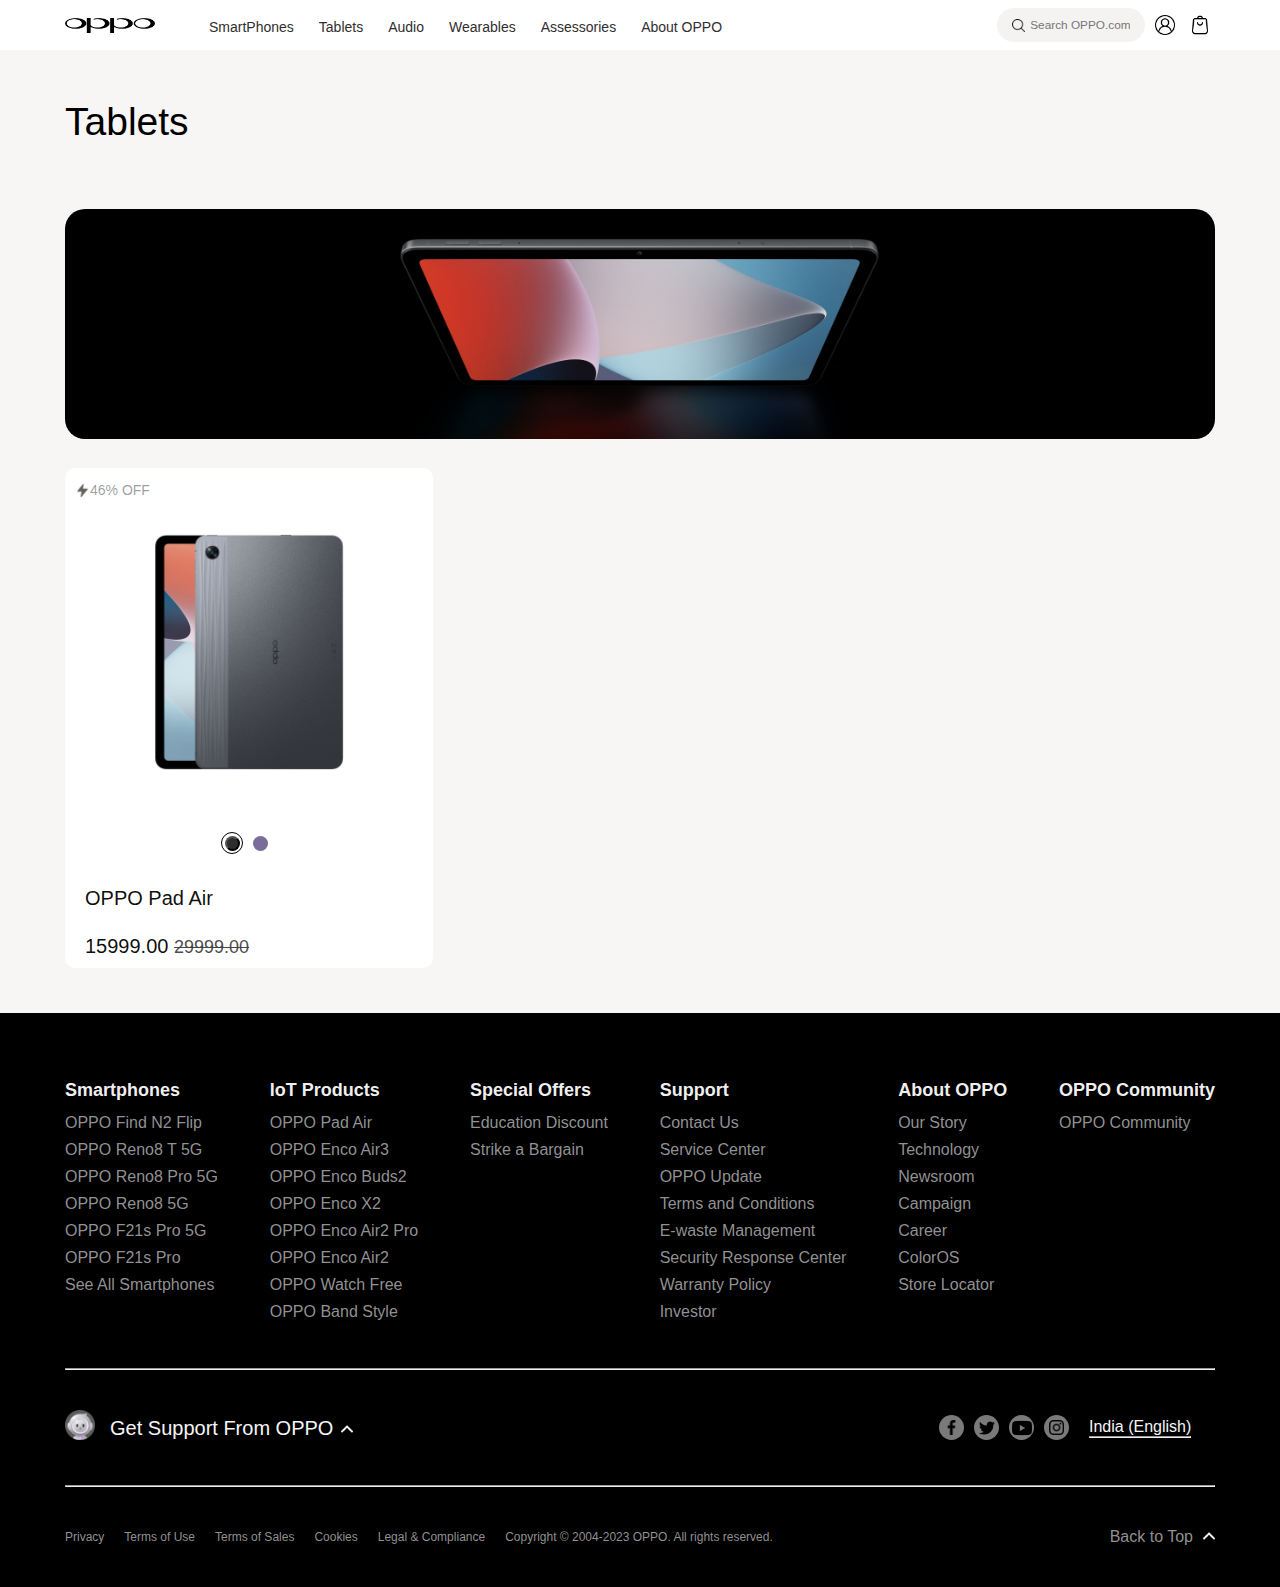
<file: nav-links/tablets.html>
<!DOCTYPE html>
<html lang="en">
<head>
    <meta charset="UTF-8">
    <meta http-equiv="X-UA-Compatible" content="IE=edge">
    <meta name="viewport" content="width=device-width, initial-scale=1.0">
    <title>OPPO Official Site | OPPO India</title>
    <link rel="icon" href="/images/icon/rec.png">
    <link rel="stylesheet" href="./tablets.css">
    <link rel="stylesheet" href="/index.css">
</head>
<body>
    <nav>
        <div class="icon">
            <a href="/index.html"><img style="padding-top: 5px;" src="/images/icon/oppo-logo-navbar.png" width="90px" height="20px" alt=""></a>
        </div>
        <div class="hyperlinks" style="padding-top: 0%;">
            <ul type="none">
                <a href="/nav-links/smartphones/smart.html"><li>SmartPhones</li></a>
                <a href="/nav-links/tablets.html"><li>Tablets</li></a>
                <a href="/nav-links/audios/audio.html"><li>Audio</li></a>
                <a href="/nav-links/wearables/wearables.html"><li>Wearables</li></a>
                <a href="/nav-links/accessories/access.html"><li>Assessories</li></a>
                <a href=""><li>About OPPO</li></a>
            </ul>
        </div>
        <div class="search">
            <div class="serch-box" >
                <div class="icon-input" style="background: rgb(245, 242, 242);
                padding: 10px 15px;">
                    <img style="margin-left: 0; width: 13px;
                    height: 13px;" src="/images/icon/search-logo (1).png" alt="">
                    <input style="margin-left: 5px;" type="text" name="" value="" placeholder="Search OPPO.com" id="">
                </div>
                <div class="user"><img src="/images/icon/user-icon.png" alt=""></div>
                <div class="cart"><img src="/images/icon/cart-logo.png" alt="" srcset=""></div>
            </div>


        </div>
    </nav>

    <section class="tablets">
        <div class="head-tablets">
            <div class="tablets-bold">Tablets</div>
            
            <div class="tablet-details-hover"></div>
        </div>
    </section>

    <section class="img-tablet-offo" >
        <div class="tablet-image">
            <img src="/images/tablets-img/Pad-Air.jpg"  alt="">
        </div>
    </section>

    <section class="tablet-img-details">
            <div class="inside-tablet-details">
                <div class="power-percentage">
                    <img src="/images/icon/power.png" width="15px" height="15px" alt="">
                    <h4>46% OFF</h4>
                </div>
                <div class="main-img">
                    <img src="/images/tablets-img/itablet.png" id="tablet" alt="">
                </div>
                <div class="circle-button">
                    <div id="no-border" onclick="oldImage()"><button class="button-circle1"></button></div> 
                    <div id="border-there" class="border-noo"><button class="button-circle2" onclick="newImage()"></button></div>
                </div>
                <div class="name-amout">
                    <div class="tablet-name">OPPO Pad Air</div>
                    <div class="tablet-price">15999.00 <span style="text-decoration: line-through;">29999.00</span> </div>
                </div>
                <div class="two-main-button">
                    <button class="learn-more">Learn more</button>
                    <button class="buy-button">Buy</button>
                </div>
            </div>
    </section>

    <footer style="margin-top: 20px;">
        <div class="footer-section" style="padding-bottom: 40px;">
            <div class="multi-hyperlinks">
                <div>
                    <h3 class="multi-head-bold">Smartphones</h3>
                    <a href=""><h3>OPPO Find N2 Flip</h3></a>
                    <a href=""><h3>OPPO Reno8 T 5G</h3></a>
                    <a href=""><h3>OPPO Reno8 Pro 5G</h3></a>
                    <a href=""><h3>OPPO Reno8 5G</h3></a>
                    <a href=""><h3>OPPO F21s Pro 5G</h3></a>
                    <a href=""><h3>OPPO F21s Pro</h3></a>
                    <a href=""><h3>See All Smartphones</h3></a>
                </div>
                <div>
                    <a href=""><h3 class="multi-head-bold">IoT Products</h3></a>
                    <a href=""><h3>OPPO Pad Air</h3></a>
                    <a href=""><h3>OPPO Enco Air3</h3></a>
                    <a href=""><h3>OPPO Enco Buds2</h3></a>
                    <a href=""><h3>OPPO Enco X2</h3></a>
                    <a href=""><h3>OPPO Enco Air2 Pro</h3></a>
                    <a href=""><h3>OPPO Enco Air2</h3></a>
                    <a href=""><h3>OPPO Watch Free</h3></a>
                    <a href=""><h3>OPPO Band Style</h3></a>
                </div>
                <div>
                    <a href=""><h3 class="multi-head-bold">Special Offers</h3></a>
                    <a href=""><h3>Education Discount</h3></a>
                    <a href=""><h3>Strike a Bargain</h3></a>
                </div>
                <div>
                    <a href=""><h3 class="multi-head-bold">Support</h3></a>
                    <a href=""><h3>Contact Us</h3></a>
                    <a href="a"><h3>Service Center</h3></a>
                    <a href="a"><h3>OPPO Update</h3></a>
                    <a href="a"><h3>Terms and Conditions</h3></a>
                    <a href="a"><h3>E-waste Management</h3></a>
                    <a href="a"><h3>Security Response Center</h3></a>
                    <a href="a"><h3>Warranty Policy</h3></a>
                    <a href="a"><h3>Investor</h3></a>
                </div>
                <div>
                    <a href=""><h3 class="multi-head-bold">About OPPO</h3></a>
                    <a href=""><h3>Our Story</h3></a>
                    <a href=""><h3>Technology</h3></a>
                    <a href=""><h3>Newsroom</h3></a>
                    <a href=""><h3>Campaign</h3></a>
                    <a href=""><h3>Career</h3></a>
                    <a href=""><h3>ColorOS</h3></a>
                    <a href=""><h3>Store Locator</h3></a>
                </div>
                <div>
                    <a href=""><h3 class="multi-head-bold">OPPO Community</h3></a>
                    <a href=""><h3>OPPO Community </h3></a>
                </div>
            </div>
            <hr >
            <div class="socialmedia-icons">
                <div class="get-support">
                    <div style="margin-right: 15px;"><img src="/images/icon/robot.png" width="30px" height="30px" alt=""></div> 
                    <div>Get Support From OPPO</div>
                    <div><img src="/images/icon/up-arrow.png" width="12px" height="12px" alt=""></div> 
                </div>
                <div class="media-icons" style="margin-left: 20%;">
                    <div class="icons4">
                        <div> <a href=""><img src="/images/icon/facebook-app-symbol.png" width="15px" height="15px" alt=""></a> </div>
                        <div> <a href=""><img src="/images/icon/twitter (1).png" width="20px" height="20px" alt=""></a> </div>
                        <div> <a href=""><img src="/images/icon/youtube.png" width="20px" height="20px" alt=""></a> </div>
                        <div> <a href=""><img src="/images/icon/instagram.png" width="15px" height="15px" alt=""></a> </div>
                    </div>
                    <div class="english">
                        <a href="">India (English)</a>
                        <hr class="english-hr" style="margin: 0px 10px;">
                    </div>
                </div>
            </div>
            <hr>
            <div class="copyrights">
                <div class="li-list">
                    <ul type="none">
                        <li><a href="">Privacy</a></li>
                        <li><a href="">Terms of Use</a></li>
                        <li><a href="">Terms of Sales</a></li>
                        <li><a href="">Cookies</a></li>
                        <li><a href="">Legal & Compliance</a></li>
                        <li>Copyright © 2004-2023 OPPO. All rights reserved.</li>
                    </ul>
                </div>
                <div class="back-to-top">
                    <div style="margin-right: 10px;">Back to Top</div>
                    <div><a href=""><img src="/images/icon/up-arrow.png" width="12px" height="12px" alt=""></a></div>
                </div>
            </div>
        </div>
    </footer>


    <script>
        function newImage(){
            var image = document.getElementById("tablet")
            image.src='/images/tablets-img/itablet-2.png'
            var brder = document.getElementById("no-border")
            brder.style.border = 'none'
            var brder = document.getElementById("border-there")
            brder.style.border = '1px solid black'
        }

        function oldImage(){
            var image = document.getElementById("tablet")
            image.src = "/images/tablets-img/itablet.png"            
            var brder = document.getElementById("no-border")
            brder.style.border = '1px solid black'
            var brder = document.getElementById("border-there")
            brder.style.border = 'none'
        }
        
        
        
    </script>
</body>
</html>
</file>
<file: nav-links/tablets.css>
body{
    background: rgb(248, 245, 245)
}

.tablets{
    padding: 100px 65px 65px 65px;
    display: flex;
    width: 100%;
    height: auto;
    background: rgb(248, 245, 245);
}

.head-tablets{
    display: flex;
    flex-direction: column;
    align-items: flex-start;
    justify-content: flex-start;
    width: 100%;
}

.head-tablets .tablets-bold{
    font-size: 39px;
    line-height: 44px;
    font-weight: 540;
    color: black;
}



.tablet-image{
    padding: 0px 65px;
}

.tablet-image img{
    width: 100%;
    height: 230px;
    border-radius: 20px;
}

.tablet-img-details{
    width: 100%;
    height: auto;
    display: flex;
    padding: 25px 65px;
}



.inside-tablet-details{
    display: flex;
    flex-direction: column;
    align-items: flex-start;
    justify-content: flex-start;
    background: rgb(255, 255, 255);
    /* border: 1px solid black; */
    border-radius: 10px;
    width: 32%;
    padding: 10px;
    height: 500px;
    overflow: hidden;
    /* scale: 1; */
}

/* .inside-tablet-details:hover{
    scale: 0.8;
} */


/* .inside-tablet-details:hover{

} */

.inside-tablet-details .power-percentage{
    display: flex;
    align-items: center;
    justify-content: flex-start;
}

.inside-tablet-details .power-percentage h4{
    color: rgba(0, 0, 0, 0.4);
    font-size: 14px;
    line-height: 24px;
    font-weight: 400;
}


.inside-tablet-details .main-img{
    display: flex;
    align-items: center;
    justify-content: center;
    width: 100%;
}

.inside-tablet-details .main-img img{
    width: 300px;
    height: 300px;
    /* scale: 1; */
}

/* .inside-tablet-details .main-img img:hover{
    scale: 0.5;
} */

/* .inside-tablet-details .main-img:hover{
    display: flex;
    align-items: center;
    justify-content: center;
    width: 100%;
} */

.inside-tablet-details .main-img img:hover{
    width: 200px;
    height: 200px;
    transition: all .4s ease-in-out;
}

.inside-tablet-details .circle-button{
    margin: 30px 0px;
    width: 100%;
    display: flex;
    align-items: center;
    justify-content: center;
}

.inside-tablet-details .circle-button div{
    width: 22px;
    height: 22px;
    border: 1px solid black;
    border-radius: 50%;
    display: flex;
    align-items: center;
    justify-content: center;
    margin-right: 6px;
    cursor: pointer;
}

.inside-tablet-details .circle-button div .button-circle1{
    width: 15px;
    height: 15px;
    background:  rgb(47, 46, 46);
    border-radius: 50%;
    cursor: pointer;
}

.inside-tablet-details .circle-button .border-noo{
    border: none;
}
.inside-tablet-details .circle-button div .button-circle2{
    width: 15px;
    height: 15px;
    border: none;
    background:  rgb(123, 109, 155);
    border-radius: 50%;
    border: none;
    cursor: pointer;
}


.name-amout{
    display: flex;
    flex-direction: column;
    align-items: flex-start;
    justify-content: flex-start;
    padding-left: 10px;
}

.name-amout .tablet-name{
    font-size: 20px;
    line-height: 28px;
    font-weight: 400;
    color: rgba(0, 0, 0, 0.95);
    margin-bottom: 20px;
    
}

.name-amout .tablet-price{
    font-size: 20px;
    line-height: 28px;
    font-weight: 400;
    color: rgba(0, 0, 0, 0.95);
}
.name-amout .tablet-price span{
    font-size: 18px;
    line-height: 24px;
    font-weight: 400;
    color: rgba(66, 64, 64, 0.95);
    text-decoration: dashed;
}

.inside-tablet-details .two-main-button{
    display: flex;
    align-items: center;
    justify-content: space-between;
    width: 100%;
    padding: 30px 10px;
}
.inside-tablet-details .two-main-button .learn-more{
    width: 55%;
    height: 40px;
    display: flex;
    align-items: center;
    justify-content: center;
    border-radius: 50px;
    border: 1px solid rgb(195, 192, 192);
    color: black;
    margin-right: 10px;
    font-size: 14px;
    line-height: 23px;
    font-weight: 400;
}

.inside-tablet-details .two-main-button .learn-more:hover{
    border: 1px solid black;
}

.inside-tablet-details .two-main-button .buy-button{
    width: 45%;
    height: 40px;
    display: flex;
    align-items: center;
    justify-content: center;
    border-radius: 50px;
    border: 1px solid rgb(195, 192, 192);
    background: black;
    color: whitesmoke;
    font-size: 14px;
    line-height: 23px;
    font-weight: 400;
}

.inside-tablet-details .two-main-button .buy-button:hover{
    background: rgb(90, 89, 89);
}
</file>
<file: index.css>
*{
    padding: 0%;
    margin: 0%;
    box-sizing: border-box;
    font-family: "Poppins",sans-serif;
}

nav{
    width: 100%;
    height: 50px;
    background: rgb(255, 255, 255);
    display: flex;
    flex-direction: row;
    align-items: center;
    justify-content: space-between;
    padding: 0px 25px 0px 65px;
    position: fixed;
    top: 0%;
    left: 0%;
}

nav .icon{
    width: 10%;
}

nav .hyperlinks{
    width: 65%;
    display: flex;
    align-items: center;
    /* justify-content: center; */
    padding-top: 10px;
}
nav .search{
    width: 25%;
}

.hyperlinks ul {
    display: flex;
    margin-top: 3px;
    /* margin-left: 30px; */
}
.hyperlinks ul a{
    text-decoration: none;
    color: rgb(48, 46, 46);
}
.hyperlinks ul a:hover{
    text-decoration: underline;
    color: black;
}
.hyperlinks ul li{
    margin-left: 25px;
    text-decoration: none;
    font-size: 14px;
}

.search{
    background: none;
    display: flex;
    align-items: center;
    justify-content: center;
}

.search .serch-box{
    background: none;
    display: flex;
    align-items: center;
    justify-content: center;
}

.search .serch-box .icon-input{
    border: none;
    border-radius: 20px;
    background: rgb(245, 242, 242);
    padding: 10px 15px;
    display: flex;
    align-items: center;
    justify-content: space-between;
    /* margin-right: 15px; */
}

.search .serch-box .icon-input input{
    border: none;
    outline: none;
    background: none;
    width: 100px;
    color:black;
    font-size: 11.8px;
}

.serch-box #search-size{
    width: 13px;
    height: 13px;
}

.serch-box .user{
    display: flex;
    align-items: center;
    justify-content: center;
    background: none;
    border: none;
    border-radius: none;
    margin-left: 10px;
    width: 20px;
    height: 20px;
}

.serch-box .user:hover{
    background: rgb(180, 170, 170);
    border: none;
    border-radius: 50%;
    width: 30px;
    height: 30px;
    cursor: pointer;
}

.serch-box .cart{
    display: flex;
    align-items: center;
    justify-content: center;
    background: none;
    border: none;
    border-radius: none;
    margin-left: 10px;
    width: 30px;
    height: 30px;
}

.serch-box .cart:hover{
    background: rgb(180, 170, 170);
    border: none;
    border-radius: 50%;
    width: 30px;
    height: 30px;
    cursor: pointer;
}
.search .serch-box img{
    
    width: 20px;
    height: 20px;
}






.body-content-1{
    width: 100%;
    height: 120vh;
    /* background: url("./images/home-images/home-img-1.webp");
    background-repeat: no-repeat;
    background-size: 100% 100%;
    background-position: center; */
}

.home-1 .head-margin{
    padding-left: 5%;
    margin-top: -600px;
    width: 80%;
    height: 540px;
    display: flex;
    flex-direction: column;
    justify-content: space-between;
}

.home-1 .home-content .img-head1{
    font-size: 48px;
    font-weight: 500;
    line-height: 60px;
    margin-top: 0%;
    margin-bottom: 5px;
    color: rgba(0, 0, 0, 0.95);
    cursor: pointer;
}

.home-1 .home-content .img-head1 sup{
    font-size: 2.5rem;
    margin-left: 10px;
    cursor: pointer;
}

.home-1 .home-content .img-head2{
    font-size: 24px;
    font-weight: 400;
    line-height: 32px;
    margin-top: 0%;
    color: rgba(0, 0, 0, 0.95);
    cursor: pointer;
}



.buttons .head-button{
    font-size: 18px;
    font-weight: 400;
    line-height: 26px;
    color: rgb(31, 30, 30);
    margin-bottom: 35px;
}

.buttons .button-1{
    width: 100px;
    height: 40px;
    border: none;
    border-radius: 30px;
    background: black;
    color: rgb(239, 232, 232);
    font-size: 14px;
    line-height: 40px;
    font-weight: 400;
    cursor: pointer;
}

.buttons .button-2{
    width: 120px;
    height: 40px;
    border: 1px solid black;
    border-radius: 30px;
    background: rgb(240, 234, 234);
    color: black;
    font-size: 14px;
    line-height: 40px;
    font-weight: 400;
    cursor: pointer;
}

.buttons .button-1:hover{
    background: rgb(31, 30, 30);
}

.buttons .button-2:hover{
    background: rgb(230, 223, 223);
}


.body-content-2{
    width: 100%;
    height: 120vh;
    /* background: url("./images/home-images/home-img-1.webp");
    background-repeat: no-repeat;
    background-size: 100% 100%;
    background-position: center; */
}



.home-2 .head-margin2{
    padding-left: 5%;
    margin-top: -600px;
    width: 80%;
    height: 400px;
    display: flex;
    flex-direction: column;
    justify-content: space-between;
}

.home-2 .home-content2 .img-head12{
    font-size: 48px;
    font-weight: 500;
    line-height: 60px;
    margin-top: 0%;
    margin-bottom: 5px;
    color: rgba(0, 0, 0, 0.95);
    cursor: pointer;
}

.home-2 .home-content2 .img-head12 sup{
    font-size: 2.5rem;
    margin-left: 10px;
    cursor: pointer;
}

.home-2 .home-content2 .img-head22{
    font-size: 24px;
    font-weight: 400;
    line-height: 32px;
    margin-top: 0%;
    color: rgba(0, 0, 0, 0.95);
    cursor: pointer;
}




/* here products style */

.body-content-3{
    width: 100%;
    height: auto;
    display: flex;
    flex-direction: row;
    align-items: center;
    justify-content: center;
}

.products-content{
    padding: 65px;
}

.products-content .product-content-head{
    margin-bottom: 15px;
    display: flex;
    flex-direction: row;
    justify-content: space-between;
}

.product-content-img-body{
    height: 330px;
    margin-top: -330px;
    display: flex;
    flex-direction: column;
    justify-content: space-between;
    padding-left: 10px;
}

.product-content-img-body .product-body-head h1{
    font-size: 32px;
    font-weight: 400;
    line-height: 40px;
    color: rgba(0, 0, 0, 0.95);
}

.product-body-details{
    background: #88ed9c;
    align-items: center;
    justify-content: flex-start;
    padding: 10px;
    border-radius: 5px;
    width: 250px;
    margin-bottom: 11px;
}

.product-content-img-body .product-body-details h5{
    font-size: 16px;
    font-weight: 400;
    line-height: 24px;
    color: rgba(0, 0, 0, 0.95);
    margin: 0%;
}

.product-body-details .product-body-links a{
    text-decoration: none;
    font-size: 14px;
    font-weight: 400;
    line-height: 22px;
    color: rgba(0, 0, 0, 0.95);
    text-decoration: underline;
    
}


/* here products style 2 starts */

.project-card1{
    display: flex;
    flex-direction: row;
    align-items: center;
    justify-content: center;
    width: 100%;
    height: auto;
    /* background: rgb(235, 230, 230); */
    justify-content: space-between;
}

.project-card1 .project-card-1 , .project-card-2{
    display: flex;
    flex-direction: column;
    justify-content: flex-start;
    margin: 5px 5px 5px 0px;
    background: rgb(247, 245, 245);
    width: 100%;
    padding: 10px;
}

.project-card1 .project-card-1 h3, .project-card-2 h3{
    font-size: 32px;
    font-weight: 400;
    line-height: 40px;
    color: rgba(0, 0, 0, 0.95);
}

.project-card1 .project-card-1 a ,.project-card-2 a{
    text-align: center;
}

.project-card1 .project-card-1 a img , .project-card-2 a img{
    width: 250px;
    height: 250px;
    text-align: center;
}

/* .project-card1 .project-card-1 a img:hover , .project-card-2 a img:hover{
    width: 300px;
    height: 300px;
    text-align: center;
    transition: all .2s ease;
} */


.project-card-1 .mobile-details , .project-card-2 .mobile-details{
    background: rgb(235, 230, 230);
    border-radius: 5px;
    padding: 10px;
}

.project-card-1 .mobile-details h3 , .project-card-2 .mobile-details h3 {
    font-size: 16px;
    line-height: 24px;
    font-weight: 400;
    color: rgba(0, 0, 0, 0.95);
    margin-bottom: 10px;
}

.project-card-1 .mobile-details a ,.project-card-2 .mobile-details a{
    font-size: 14px;
    line-height: 22px;
    font-weight: 400;
    color: rgba(0, 0, 0, 0.95);
}


/* here body-content-4 style */

.body-content-4{
    width: 100%;
    height: auto;
}

.img-curosel{
    display: flex;
    flex-direction: column;
    padding: 65px;
    
}

.img-curosel .oppo-events{
    display: flex;
    align-items: center;
    justify-content: space-between;
}

.img-curosel .oppo-events h3{
    font-size: 24px;
    line-height: 42px;
    font-weight: 400;
    color: rgba(0, 0, 0, 0.95);
}

.oppo-events .arows{
    display: flex;
    flex-direction: row;
}

.oppo-events .arows .arrow1 , .oppo-events .arows .arrow2{
    margin-right: 40px;
    width: 40px;
    height: 40px;
    background: rgb(247, 245, 245);
    display: flex;
    align-items: center;
    justify-content: center;
    border-radius: 50%;
    font-size: 14px;
    font-weight: 400;
    cursor: pointer;

}

.img-curosel-content{
    display: flex;
    margin: 30px 0px;
    /* flex-wrap: wrap; */
    flex-direction: row;

    overflow: hidden;

}

.img-curosel-content .img-content-one{
    
    display: flex;
    align-items: center;
    justify-content: center;
    flex-direction: column;
    margin-right: 5px;
    width: 100%;
    height: 100%;
    cursor: pointer;
}

.img-content-one .img {
    width: 370px;
    height: 250px;
    overflow: hidden;
}
.img-content-one .img img{
    width: 370px;
    height: 250px;
    scale: 1;
    z-index: -1;
}
.img-content-one .img img:hover{
    scale: 1.2;
    transition: all .5s;
}

.img-content-one .img-deails{
    
    background: rgb(247, 245, 245);
    display: flex;
    flex-direction: column;
    /* align-items: center; */
    justify-content: space-between;
    padding: 20px;
    width: 370px;
    height: 90px;
    border-radius: 5px;
}

.img-content-one .img-deails .wel{
    font-size: 20px;
    list-style: 28px;
    font-weight: 400;
    color: rgba(0, 0, 0, 0.95);
    margin-bottom: 10px;
    font-weight: bold;
    /* text-align: justify; */
}

.img-content-one .img-deails .lim{
    display: flex;
    align-items: center;
    justify-content: space-between;
    flex-direction: row;
}

.img-content-one .img-deails .lim h3{
    font-size: 16px;
    list-style: 24px;
    font-weight: 400;
    color: rgba(0, 0, 0, 0.95);
}


/* body-content-5 style here */

.body-content-5{
    width: 100%;
    height: auto;
}

.content-corosel-video{
    display: flex;
    flex-direction: column;
    padding: 65px;
    
}

.content-corosel-video .oppo-events{
    display: flex;
    align-items: center;
    justify-content: space-between;
}

.content-corosel-video .oppo-events h3{
    font-size: 24px;
    line-height: 32px;
    font-weight: 400;
    color: rgba(0, 0, 0, 0.95);
}

.content-corosel-video .oppo-events .arows{
    display: flex;
    align-items: center;
    justify-content: center;
}

/* video style */

.oppo-video{
    width: 100%;
    height: auto;
}

.oppo-video-content{
    width: 100%;
    height: 110vh;
}

.oppo-video video{
    width: 100%;
    height: auto;
}


/* near to footer style here */

.oppo-comunity{
    width: 100%;
    height: auto;
    background: rgb(253, 251, 251);
}

.oppo-comunity-details{
    padding: 65px;
    display: flex;
    /* align-items: center; */
    justify-content: space-between;

}

.oppo-comunity-details .community-oppo{
    width: 30%;
    display: flex;
    /* align-items: center; */
    justify-content: flex-start;
    font-size: 32px;
    font-weight: 400;
    line-height: 40px;
}


.oppo-comunity-details .help-contacts{
    display: flex;
    flex-direction: column;
    align-items: center;
    justify-content: space-between;
    width: 70%;
    color: rgba(0, 0, 0, 0.95);
    margin-top: 20px;

}

.oppo-comunity-details .help-contacts .help-contact{
    display: flex;
    align-items: center;
    justify-content: space-between;
    width: 95%;
    margin-bottom: 25px;
}

.oppo-comunity-details .help-contacts .help-contact div{
    font-size: 16px;
    font-weight: 400;
    line-height: 24px;
    color: rgba(0, 0, 0, 0.95);
}


/* footer style here */

footer{
    width: 100%;
    height: auto;
    background: black;
}

.footer-section{
    padding: 65px;
    display: flex;
    flex-direction: column;
    align-items: flex-start;
    justify-content: flex-start;
}

.footer-section .multi-hyperlinks{
    display: flex;
    flex-direction: row;
    align-items: flex-start;
    justify-content: space-between;
    width: 100%;
}

.multi-hyperlinks div{
    width: 100%/6;
    color: rgba(0, 0, 0, 0.95);
}

.multi-hyperlinks div a{
    text-decoration: none;
}

.multi-hyperlinks div h3{
    font-size: 16px;
    line-height: 22px;
    font-weight: 400;
    color: rgba(156, 156, 156, 0.95);
    margin-bottom: 5px;
    
}

.multi-hyperlinks div h3:hover{
    color: whitesmoke;
    cursor: pointer;
}

.multi-hyperlinks div .multi-head-bold{
    font-size: 18px;
    font-weight: 400;
    line-height: 24px;
    color: rgba(255, 255, 255, 0.95);
    font-weight: bold;
    margin-bottom: 10px;
}

hr{
    width: 100%;
    margin: 40px 0px;
    color: rgba(46, 46, 46, 0.95);
    height: 0.5px;
}

.socialmedia-icons{
    display: flex;
    flex-direction: row;
    align-items: center;
    justify-content: center;
    width: 100%;
}

.socialmedia-icons .get-support{
    display: flex;
    align-items: center;
    justify-content: flex-start;
    width: 70%;
}

.socialmedia-icons .get-support div{
    margin-right: 8px;
    color: whitesmoke;
    font-size: 20px;
    line-height: 24px;
    font-weight: 400;
}

.socialmedia-icons .media-icons{
    width: 30%;
    display: flex;
}

.socialmedia-icons .media-icons .icons4{
    display: flex;
    align-items: center;
    justify-content: center;
}

.socialmedia-icons .media-icons .icons4 div{
    width: 25px;
    height: 25px;
    background: rgb(122, 122, 122);
    border-radius: 50%;
    display: flex;
    align-items: center;
    justify-content: center;
    margin-right: 10px;
}

.socialmedia-icons .media-icons .icons4 div a{
    display: flex;
    align-items: center;
    justify-content: center;
}


.socialmedia-icons .media-icons .icons4 div:hover{
    background: whitesmoke;
}

.socialmedia-icons .media-icons .icons4 div{
    display: flex;
    align-items: center;
    justify-content: center;
}

.media-icons .english{
    display: flex;
    flex-direction: column;
    align-items: center;
    justify-content: center;
}

.media-icons .english a{
    text-decoration: none;
    color: whitesmoke;
}

.media-icons .english{
    margin: 0px 10px;
}


.copyrights{
    display: flex;
    align-items: center;
    justify-content: space-between;
    width: 100%;
}
.copyrights .li-list{
    /* width: 80%; */
    display: flex;
    align-items: flex-start;
    justify-content: flex-start;
}

.copyrights .li-list ul{
    display: flex;
    text-decoration: none;
}
.copyrights .li-list ul li{
    margin-right: 20px;
    font-size: 12px;
    line-height: 20px;
    font-weight: 400;
    color: rgba(156, 156, 156, 0.95);
}



.copyrights .li-list ul li a{
    text-decoration: none;
    font-size: 12px;
    line-height: 20px;
    font-weight: 400;
    color: rgba(156, 156, 156, 0.95);
}
.copyrights .li-list ul li a:hover{
    color: whitesmoke;
}

.copyrights .back-to-top{
    display: flex;
    align-items: center;
    justify-content: center;
}

.copyrights .back-to-top div ,.copyrights .back-to-top div img {
    color: rgba(156, 156, 156, 0.95);
}
</file>
